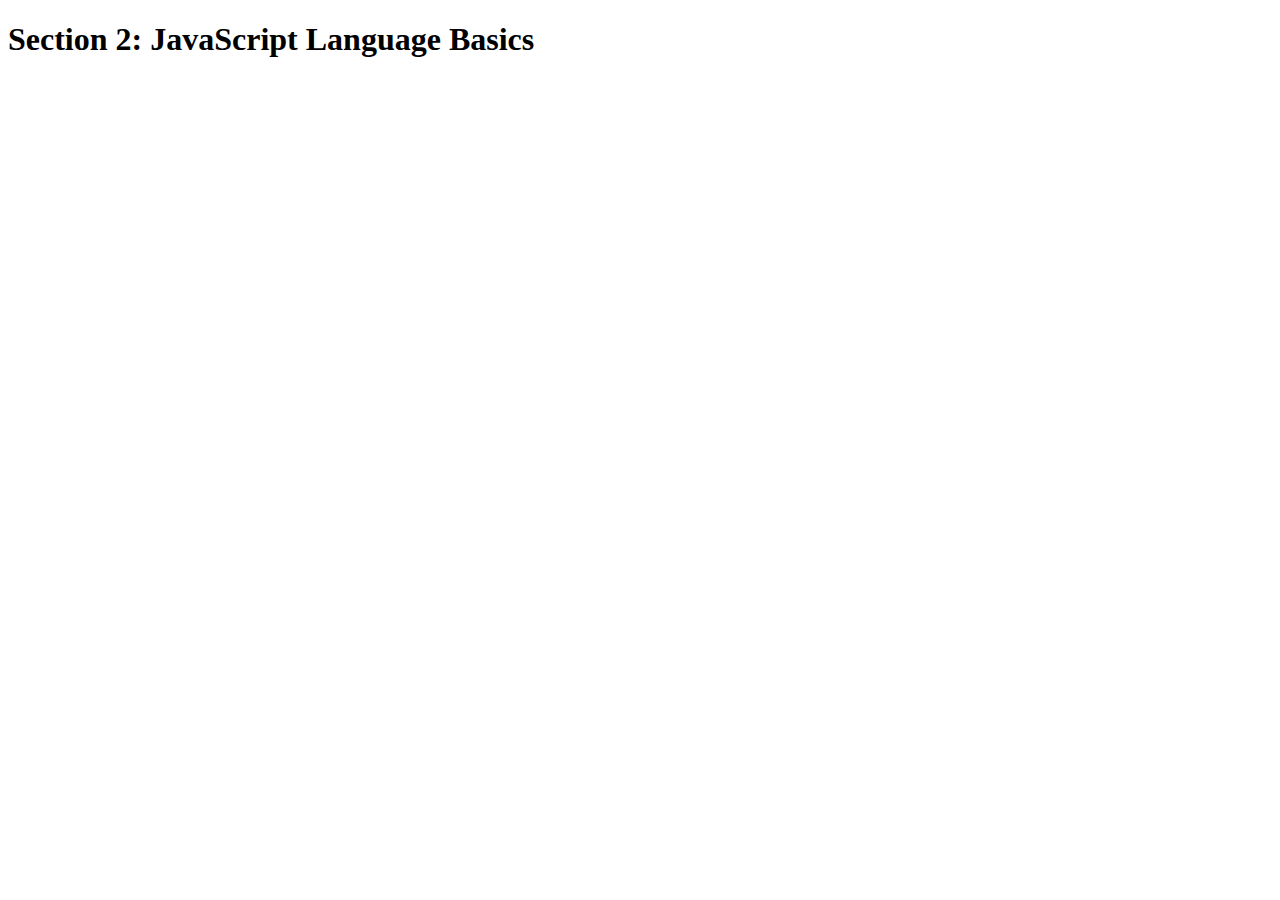
<file: Desktop/complete-javascript-course-master/2-JS-basics/final/index.html>
<!DOCTYPE html>
<html lang="en">
    <head>
        <meta charset="UTF-8">
        <title>Section 2: JavaScript Language Basics</title>
    </head>

    <body>
        <h1>Section 2: JavaScript Language Basics</h1>
    </body>
    
    <script src="script.js"></script>
</html>
</file>
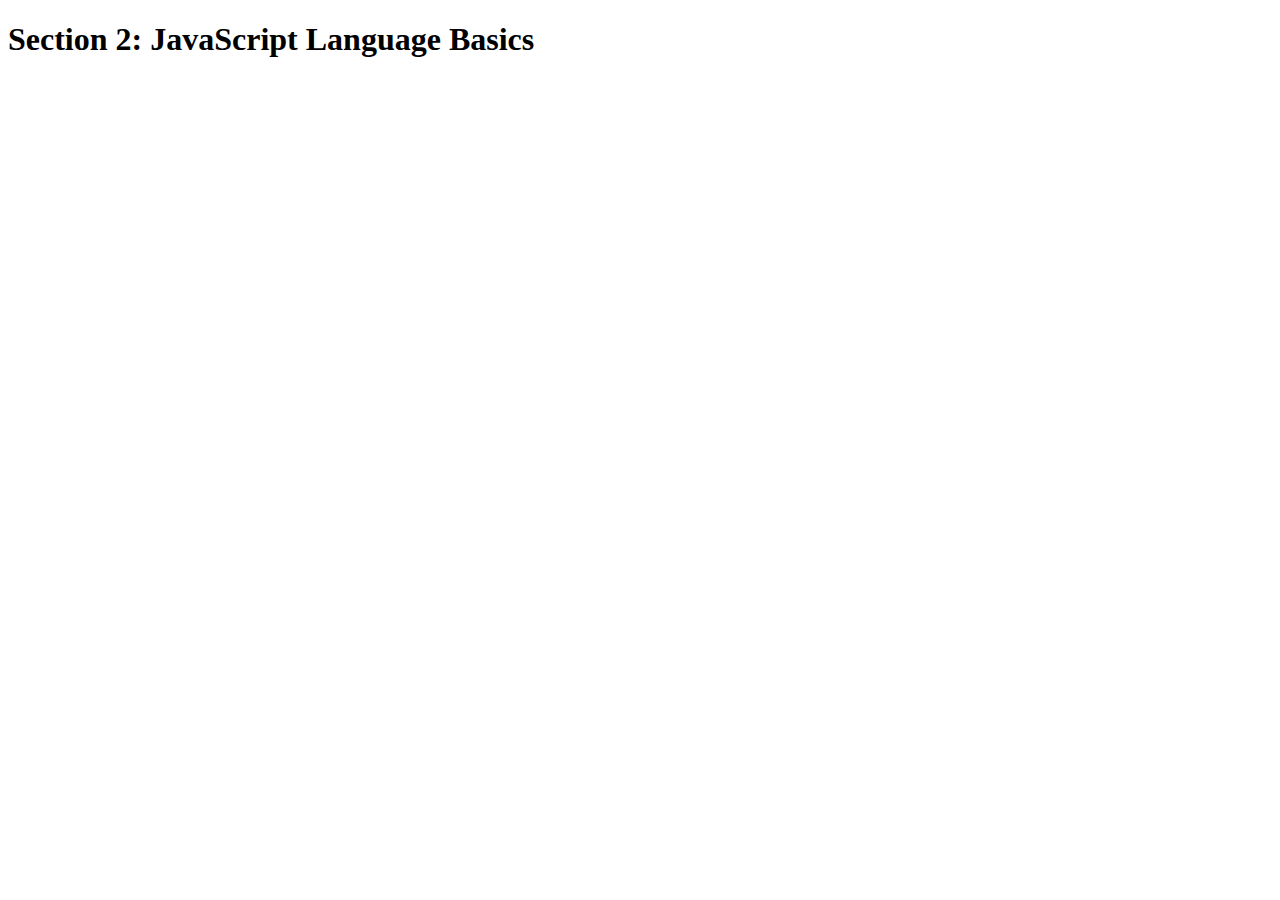
<file: Desktop/complete-javascript-course-master/2-JS-basics/starter/index.html>
<!DOCTYPE html>
<html lang="en">
    <head>
        <meta charset="UTF-8">
        <title>Section 2: JavaScript Language Basics</title>
    </head>

    <body>
        <h1>Section 2: JavaScript Language Basics</h1>
    </body>
    <script src="script.js"></script>
</html>
</file>
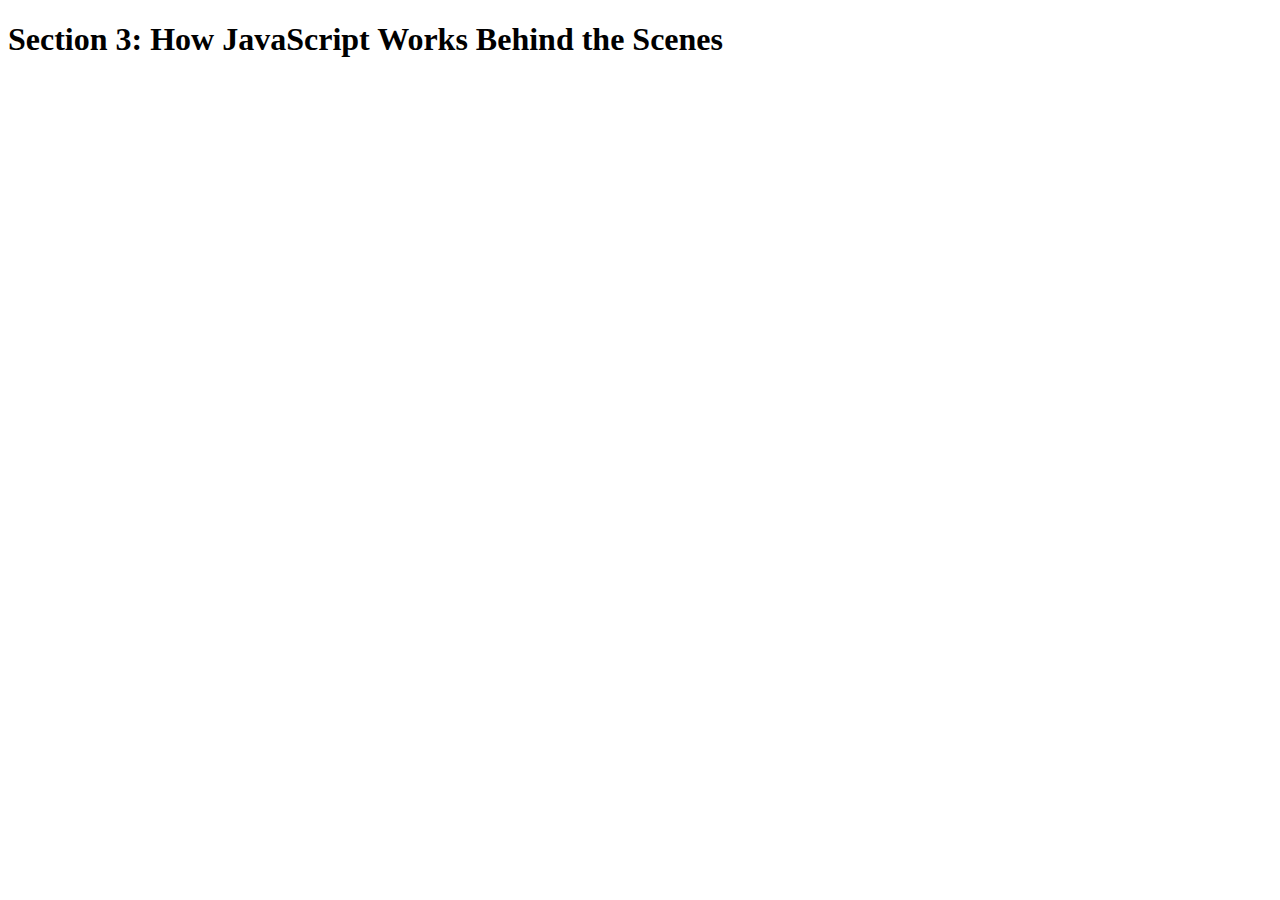
<file: Desktop/complete-javascript-course-master/3-how-JS-works/final/index.html>
<!DOCTYPE html>
<html lang="en">
    <head>
        <meta charset="UTF-8">
        <title>Section 3: How JavaScript Works Behind the Scenes</title>
    </head>

    <body>
        <h1>Section 3: How JavaScript Works Behind the Scenes</h1>
        <script src="script.js"></script>
    </body>
</html>
</file>
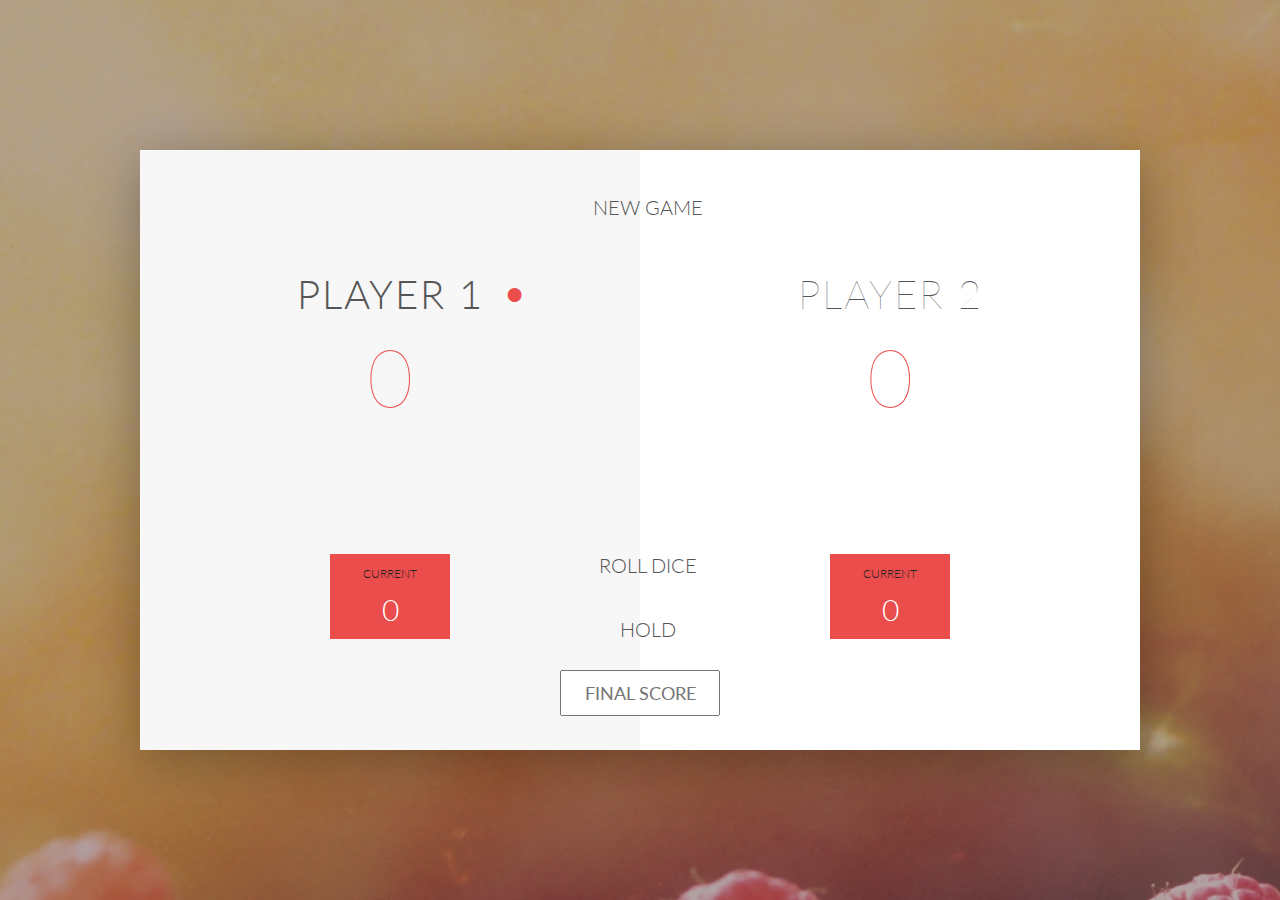
<file: Desktop/complete-javascript-course-master/4-DOM-pig-game/final/index.html>
<!DOCTYPE html>
<html lang="en">
    <head>
        <meta charset="UTF-8">
        <link href="https://fonts.googleapis.com/css?family=Lato:100,300,600" rel="stylesheet" type="text/css">
        <link href="http://code.ionicframework.com/ionicons/2.0.1/css/ionicons.min.css" rel="stylesheet" type="text/css">
        <link type="text/css" rel="stylesheet" href="style.css">
        
        <title>Pig Game</title>
    </head>

    <body>
        <div class="wrapper clearfix">
            <div class="player-0-panel active">
                <div class="player-name" id="name-0">Player 1</div>
                <div class="player-score" id="score-0">43</div>
                <div class="player-current-box">
                    <div class="player-current-label">Current</div>
                    <div class="player-current-score" id="current-0">11</div>
                </div>
            </div>
            
            <div class="player-1-panel">
                <div class="player-name" id="name-1">Player 2</div>
                <div class="player-score" id="score-1">72</div>
                <div class="player-current-box">
                    <div class="player-current-label">Current</div>
                    <div class="player-current-score" id="current-1">0</div>
                </div>
            </div>
            
            <button class="btn-new"><i class="ion-ios-plus-outline"></i>New game</button>
            <button class="btn-roll"><i class="ion-ios-loop"></i>Roll dice</button>
            <button class="btn-hold"><i class="ion-ios-download-outline"></i>Hold</button>
            
            <input type="text" placeholder="Final score" class="final-score">
            
            <img src="dice-5.png" alt="Dice" class="dice" id="dice-1">
            <img src="dice-5.png" alt="Dice" class="dice" id="dice-2">
        </div>
        
        <!--<script src="app.js"></script>-->
        <script src="challenges.js"></script>
    </body>
</html>
</file>
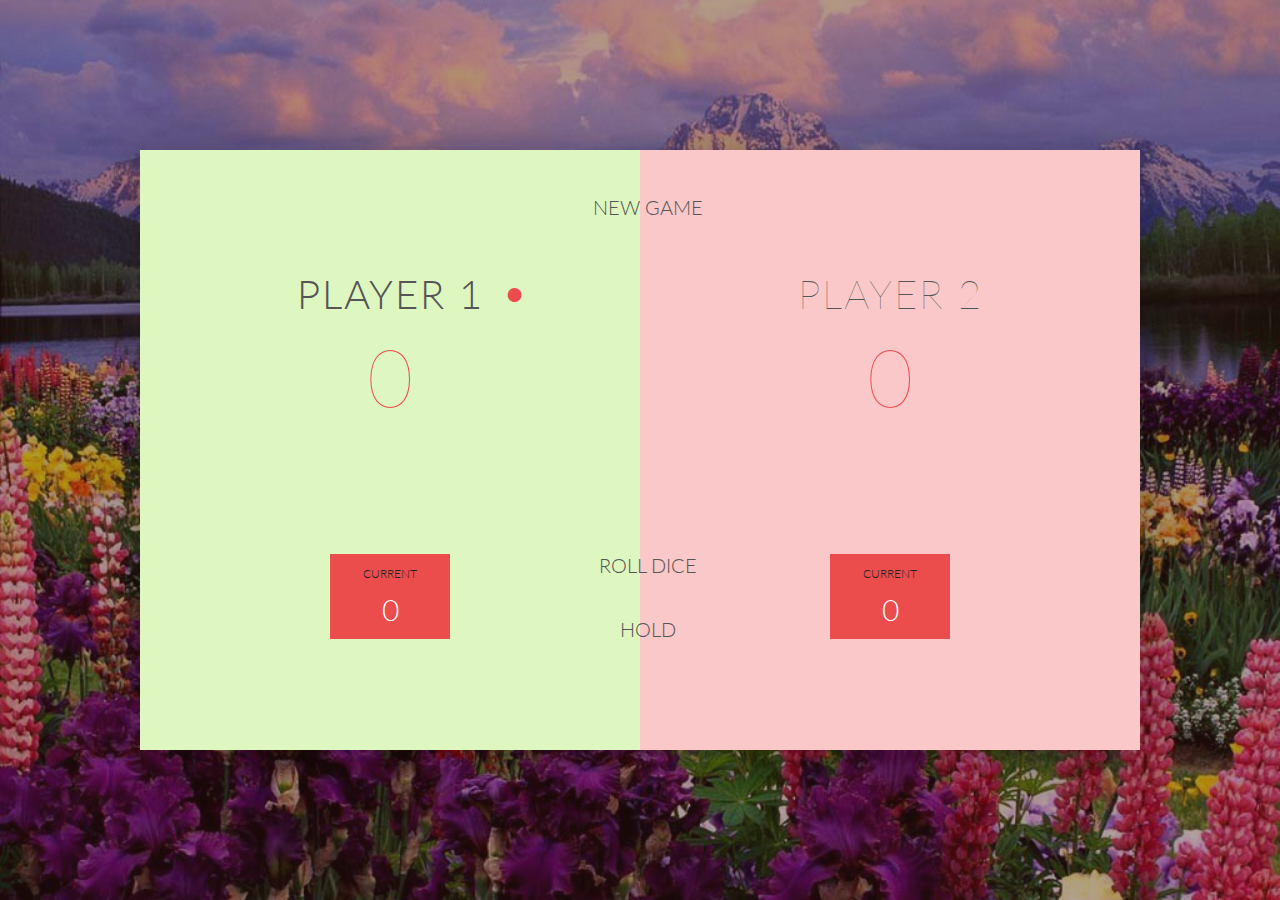
<file: Desktop/complete-javascript-course-master/4-DOM-pig-game/starter/index.html>
<!DOCTYPE html>
<html lang="en">
    <head>
        <meta charset="UTF-8">
        <link href="https://fonts.googleapis.com/css?family=Lato:100,300,600" rel="stylesheet" type="text/css">
        <link href="http://code.ionicframework.com/ionicons/2.0.1/css/ionicons.min.css" rel="stylesheet" type="text/css">
        <link type="text/css" rel="stylesheet" href="style.css">
        
        <title>Pig Game(Kasam)</title>
    </head>

    <body>
        <div class="wrapper clearfix">
            <div class="player-0-panel active">
                <div class="player-name" id="name-0">Player 1</div>
                <div class="player-score" id="score-0">43</div>
                <div class="player-current-box">
                    <div class="player-current-label">Current</div>
                    <div class="player-current-score" id="current-0">11</div>
                </div>
            </div>
            
            <div class="player-1-panel">
                <div class="player-name" id="name-1">Player 2</div>
                <div class="player-score" id="score-1">72</div>
                <div class="player-current-box">
                    <div class="player-current-label">Current</div>
                    <div class="player-current-score" id="current-1">0</div>
                </div>
            </div>
            
            <button class="btn-new"><i class="ion-ios-plus-outline"></i>New game</button>
            <button class="btn-roll"><i class="ion-ios-loop"></i>Roll dice</button>
            <button class="btn-hold"><i class="ion-ios-download-outline"></i>Hold</button>
            
            <img src="dice-5.png" alt="Dice" class="dice">
        </div>
        
        <script src="app.js"></script>
    </body>
</html>
</file>
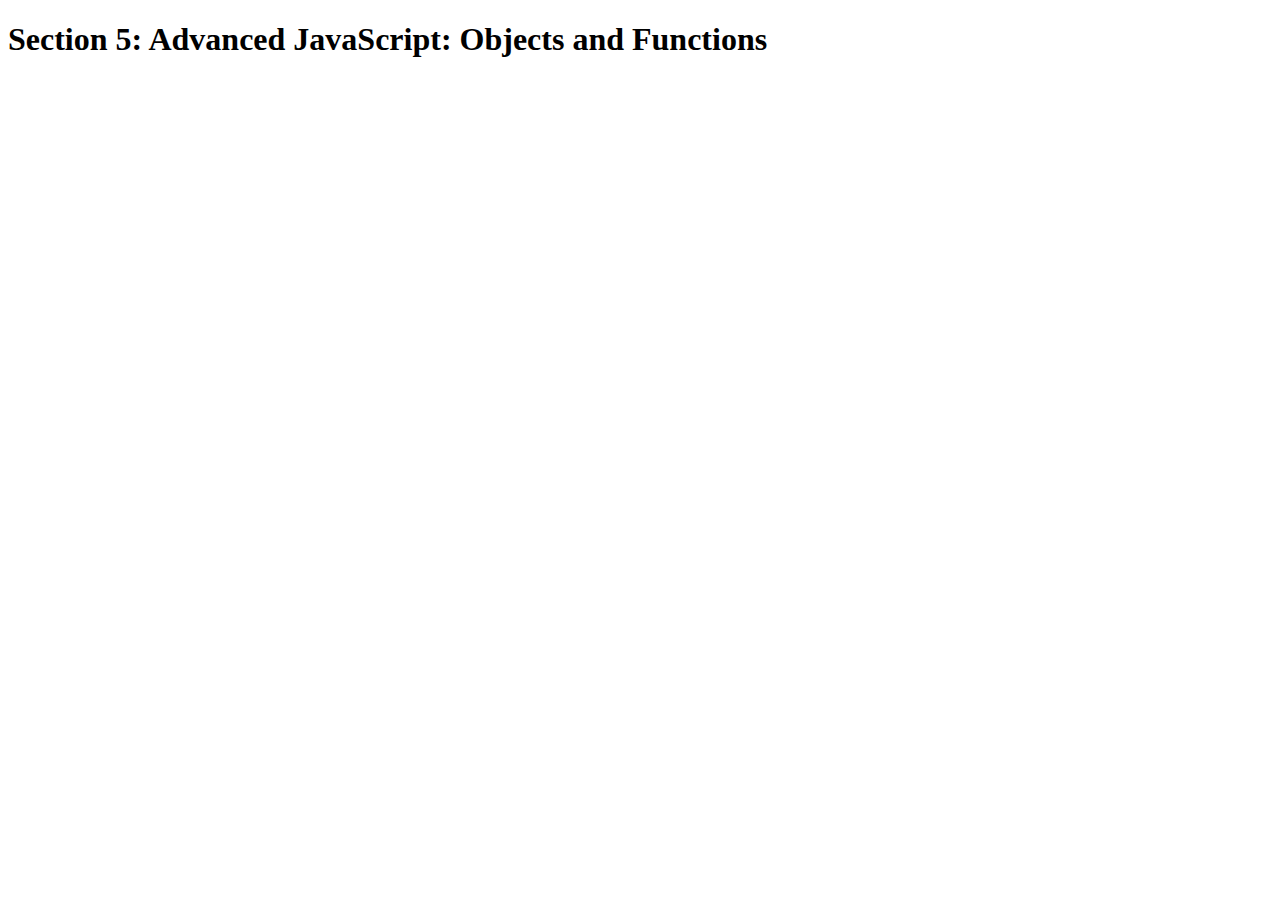
<file: Desktop/complete-javascript-course-master/5-advanced-JS/final/index.html>
<!DOCTYPE html>
<html lang="en">
    <head>
        <meta charset="UTF-8">
        <title>Section 5: Advanced JavaScript: Objects and Functions</title>
    </head>

    <body>
        <h1>Section 5: Advanced JavaScript: Objects and Functions</h1>
        <script src="script.js"></script>
    </body>
</html>
</file>
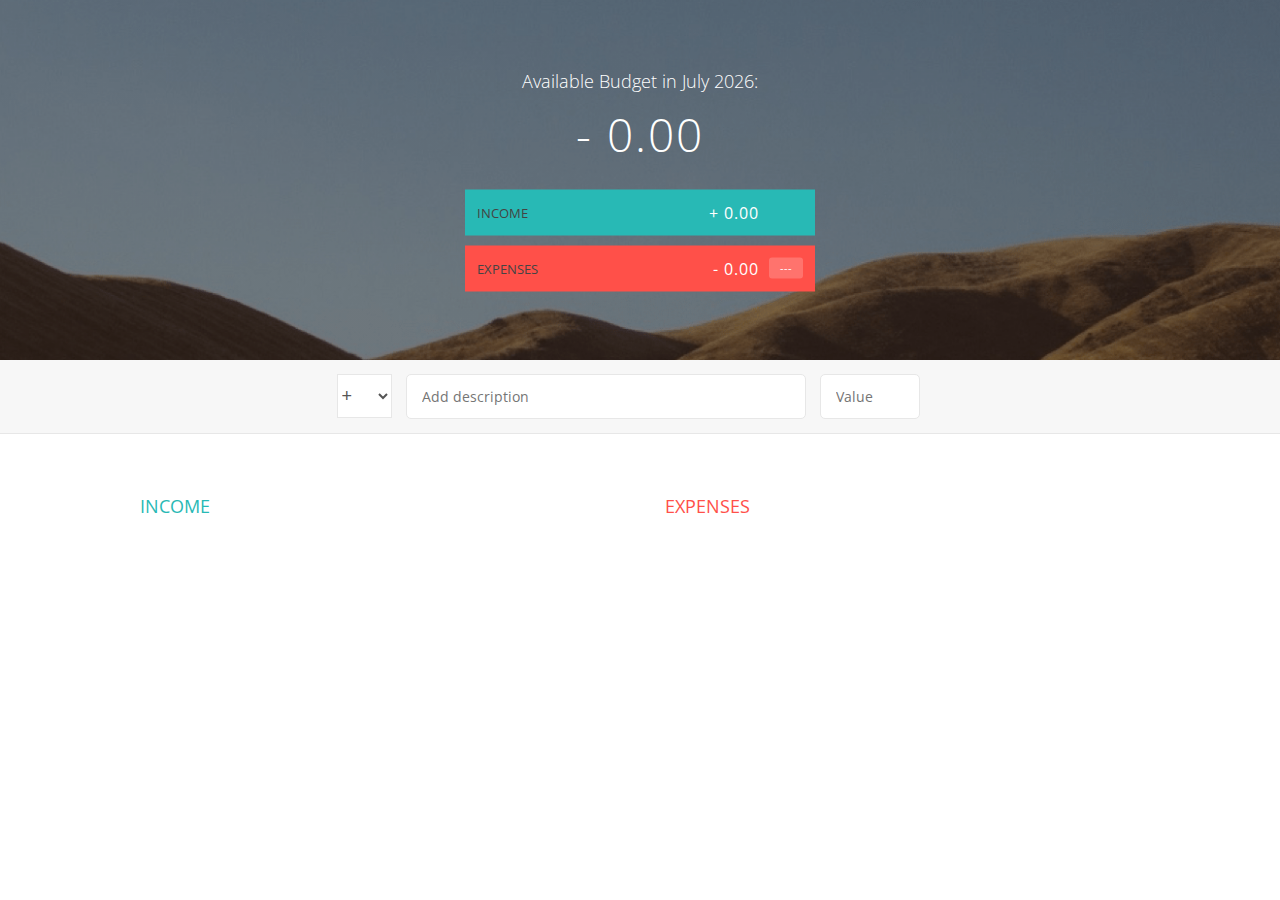
<file: Desktop/complete-javascript-course-master/6-budgety/final/index.html>
<!DOCTYPE html>
<html lang="en">
    <head>
        <meta charset="UTF-8">
        <link href="https://fonts.googleapis.com/css?family=Open+Sans:100,300,400,600" rel="stylesheet" type="text/css">
        <link href="http://code.ionicframework.com/ionicons/2.0.1/css/ionicons.min.css" rel="stylesheet" type="text/css">
        <link type="text/css" rel="stylesheet" href="style.css">
        <title>Budgety</title>
    </head>
    <body>
        
        <div class="top">
            <div class="budget">
                <div class="budget__title">
                    Available Budget in <span class="budget__title--month">%Month%</span>:
                </div>
                
                <div class="budget__value">+ 2,345.64</div>
                
                <div class="budget__income clearfix">
                    <div class="budget__income--text">Income</div>
                    <div class="right">
                        <div class="budget__income--value">+ 4,300.00</div>
                        <div class="budget__income--percentage">&nbsp;</div>
                    </div>
                </div>
                
                <div class="budget__expenses clearfix">
                    <div class="budget__expenses--text">Expenses</div>
                    <div class="right clearfix">
                        <div class="budget__expenses--value">- 1,954.36</div>
                        <div class="budget__expenses--percentage">45%</div>
                    </div>
                </div>
            </div>
        </div>
        
        
        
        <div class="bottom">
            <div class="add">
                <div class="add__container">
                    <select class="add__type">
                        <option value="inc" selected>+</option>
                        <option value="exp">-</option>
                    </select>
                    <input type="text" class="add__description" placeholder="Add description">
                    <input type="number" class="add__value" placeholder="Value">
                    <button class="add__btn"><i class="ion-ios-checkmark-outline"></i></button>
                </div>
            </div>
            
            <div class="container clearfix">
                <div class="income">
                    <h2 class="icome__title">Income</h2>
                    
                    <div class="income__list">
                       
                        <!--
                        <div class="item clearfix" id="income-0">
                            <div class="item__description">Salary</div>
                            <div class="right clearfix">
                                <div class="item__value">+ 2,100.00</div>
                                <div class="item__delete">
                                    <button class="item__delete--btn">
                                        <i class="ion-ios-close-outline"></i>
                                    </button>
                                </div>
                            </div>
                        </div>
                        
                        <div class="item clearfix" id="income-1">
                            <div class="item__description">Sold car</div>
                            <div class="right clearfix">
                                <div class="item__value">+ 1,500.00</div>
                                <div class="item__delete">
                                    <button class="item__delete--btn"><i class="ion-ios-close-outline"></i></button>
                                </div>
                            </div>
                        </div>
                        -->
                        
                    </div>
                </div>
                
                
                
                <div class="expenses">
                    <h2 class="expenses__title">Expenses</h2>
                    
                    <div class="expenses__list">
                       
                        <!--
                        <div class="item clearfix" id="expense-0">
                            <div class="item__description">Apartment rent</div>
                            <div class="right clearfix">
                                <div class="item__value">- 900.00</div>
                                <div class="item__percentage">21%</div>
                                <div class="item__delete">
                                    <button class="item__delete--btn"><i class="ion-ios-close-outline"></i></button>
                                </div>
                            </div>
                        </div>

                        <div class="item clearfix" id="expense-1">
                            <div class="item__description">Grocery shopping</div>
                            <div class="right clearfix">
                                <div class="item__value">- 435.28</div>
                                <div class="item__percentage">10%</div>
                                <div class="item__delete">
                                    <button class="item__delete--btn"><i class="ion-ios-close-outline"></i></button>
                                </div>
                            </div>
                        </div>
                        -->
                        
                    </div>
                </div>
            </div>
            
            
        </div>
        
        <script src="app.js"></script>
    </body>
</html>
</file>
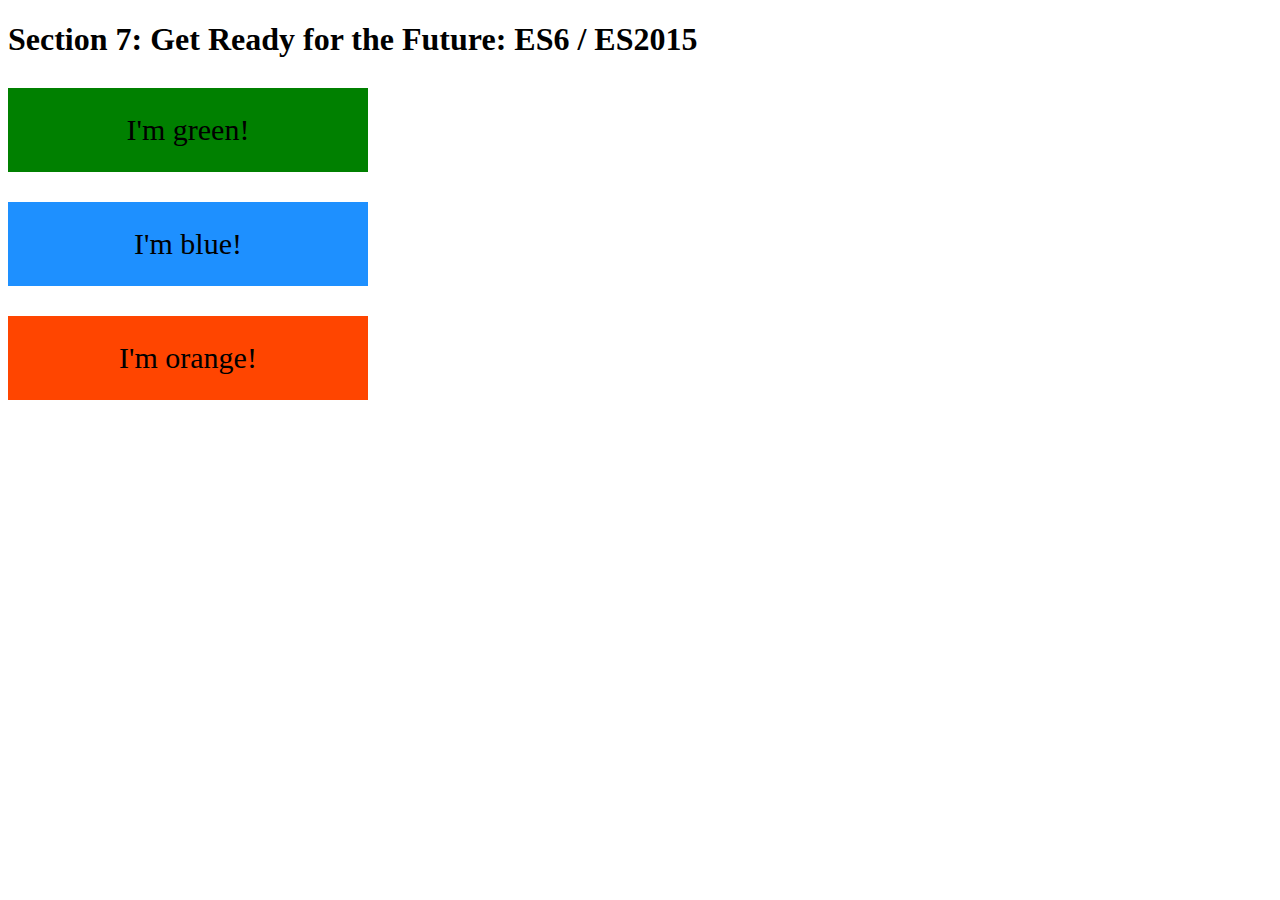
<file: Desktop/complete-javascript-course-master/7-ES6/final/index.html>
<!DOCTYPE html>
<html lang="en">
    <head>
        <meta charset="UTF-8">
        <title>Section 7: Get Ready for the Future: ES6 / ES2015</title>
        
        <style>
            .box {
                width: 200px;
                padding: 25px 80px;
                text-align: center;
                font-size: 30px;
                margin-top: 30px;
            }
            
            .green { background-color: green; }
            .blue { background-color: dodgerblue; }
            .orange { background-color: orangered; }
            
        </style>
        
    </head>

    <body>
        <h1>Section 7: Get Ready for the Future: ES6 / ES2015</h1>
        
        <div class="box green">I'm green!</div>
        <div class="box blue">I'm blue!</div>
        <div class="box orange">I'm orange!</div>
        
        <script src="polyfill.min.js"></script>
        <script src="script-transpiled.js"></script>
    </body>
</html>
</file>
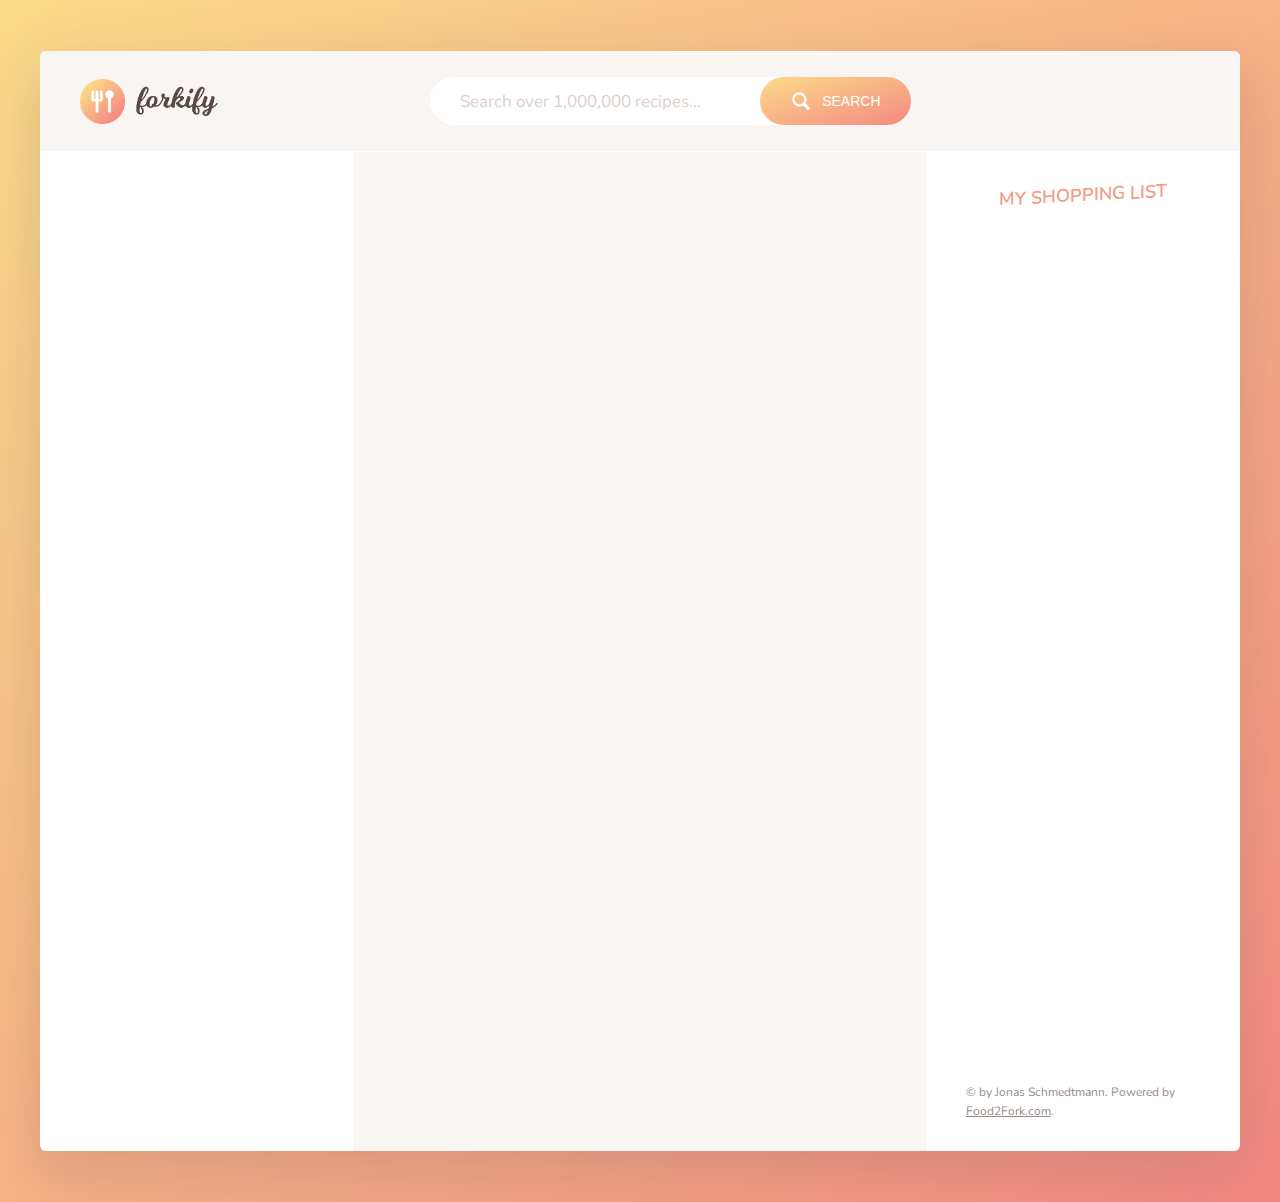
<file: Desktop/complete-javascript-course-master/9-forkify/final/dist/index.html>
<!DOCTYPE html>
<html lang="en">

<head>
    <meta charset="UTF-8">
    <meta name="viewport" content="width=device-width, initial-scale=1.0">
    <meta http-equiv="X-UA-Compatible" content="ie=edge">
    <link href="https://fonts.googleapis.com/css?family=Nunito+Sans:400,600,700" rel="stylesheet">
    <link rel="stylesheet" href="css/style.css">
    <link rel="shortcut icon" href="img/favicon.png" type="image/x-icon">
    <title>forkify // Search over 1,000,000 recipes</title>
</head>

<body>
    <div class="container">
        <header class="header">
            <img src="img/logo.png" alt="Logo" class="header__logo">
            <form class="search">
                <input type="text" class="search__field" placeholder="Search over 1,000,000 recipes...">
                <button class="btn search__btn">
                    <svg class="search__icon">
                        <use href="img/icons.svg#icon-magnifying-glass"></use>
                    </svg>
                    <span>Search</span>
                </button>
            </form>
            <div class="likes">
                <div class="likes__field">
                    <svg class="likes__icon">
                        <use href="img/icons.svg#icon-heart"></use>
                    </svg>
                </div>
                <div class="likes__panel">
                    <ul class="likes__list">
                        <!--
                        <li>
                            <a class="likes__link" href="#23456">
                                <figure class="likes__fig">
                                    <img src="img/test-1.jpg" alt="Test">
                                </figure>
                                <div class="likes__data">
                                    <h4 class="likes__name">Pasta with Tomato ...</h4>
                                    <p class="likes__author">The Pioneer Woman</p>
                                </div>
                            </a>
                        </li>
                        -->
                    </ul>
                </div>
            </div>
        </header>


        <div class="results">
            <ul class="results__list">
                <!--
                <li>
                    <a class="results__link results__link--active" href="#23456">
                        <figure class="results__fig">
                            <img src="img/test-1.jpg" alt="Test">
                        </figure>
                        <div class="results__data">
                            <h4 class="results__name">Pasta with Tomato ...</h4>
                            <p class="results__author">The Pioneer Woman</p>
                        </div>
                    </a>
                </li>

                <li>
                    <a class="results__link" href="#76767">
                        <figure class="results__fig">
                            <img src="img/test-2.jpg" alt="Test">
                        </figure>
                        <div class="results__data">
                            <h4 class="results__name">Pasta Salad with ...</h4>
                            <p class="results__author">Spicy Perspective</p>
                        </div>
                    </a>
                </li>

                <li>
                    <a class="results__link" href="#85354">
                        <figure class="results__fig">
                            <img src="img/test-3.jpg" alt="Test">
                        </figure>
                        <div class="results__data">
                            <h4 class="results__name">Homemade Tomato ...</h4>
                            <p class="results__author">All Recipes</p>
                        </div>
                    </a>
                </li>

                <li>
                    <a class="results__link" href="#43563">
                        <figure class="results__fig">
                            <img src="img/test-4.jpg" alt="Test">
                        </figure>
                        <div class="results__data">
                            <h4 class="results__name">Pasta with Tomato ...</h4>
                            <p class="results__author">The Pioneer Woman</p>
                        </div>
                    </a>
                </li>

                <li>
                    <a class="results__link" href="#2256665">
                        <figure class="results__fig">
                            <img src="img/test-5.jpg" alt="Test">
                        </figure>
                        <div class="results__data">
                            <h4 class="results__name">Greek Pasta with ...</h4>
                            <p class="results__author">Chow</p>
                        </div>
                    </a>
                </li>

                <li>
                    <a class="results__link" href="#7567567">
                        <figure class="results__fig">
                            <img src="img/test-9.jpg" alt="Test">
                        </figure>
                        <div class="results__data">
                            <h4 class="results__name">Cherry tomato, kale ...</h4>
                            <p class="results__author">BBC Good Food</p>
                        </div>
                    </a>
                </li>

                <li>
                    <a class="results__link" href="#5676577">
                        <figure class="results__fig">
                            <img src="img/test-7.jpg" alt="Test">
                        </figure>
                        <div class="results__data">
                            <h4 class="results__name">Pasta with Fresh ...</h4>
                            <p class="results__author">Chow</p>
                        </div>
                    </a>
                </li>

                <li>
                    <a class="results__link" href="#98798">
                        <figure class="results__fig">
                            <img src="img/test-8.jpg" alt="Test">
                        </figure>
                        <div class="results__data">
                            <h4 class="results__name">Buttery Tomato Pasta ...</h4>
                            <p class="results__author">Simply Recipes</p>
                        </div>
                    </a>
                </li>
                <li>
                    <a class="results__link" href="#5464646456">
                        <figure class="results__fig">
                            <img src="img/test-10.jpg" alt="Test">
                        </figure>
                        <div class="results__data">
                            <h4 class="results__name">Pesto Pasta Salad ...</h4>
                            <p class="results__author">Eats Well With Others</p>
                        </div>
                    </a>
                </li>

                <li>
                    <a class="results__link" href="#345345435">
                        <figure class="results__fig">
                            <img src="img/test-6.jpg" alt="Test">
                        </figure>
                        <div class="results__data">
                            <h4 class="results__name">Pasta with Roasted ...</h4>
                            <p class="results__author">Two Peas and Their Pod</p>
                        </div>
                    </a>
                </li>
                -->
            </ul>

            <div class="results__pages">
                <!--
                <button class="btn-inline results__btn--prev">
                    <svg class="search__icon">
                        <use href="img/icons.svg#icon-triangle-left"></use>
                    </svg>
                    <span>Page 1</span>
                </button>
                <button class="btn-inline results__btn--next">
                    <span>Page 3</span>
                    <svg class="search__icon">
                        <use href="img/icons.svg#icon-triangle-right"></use>
                    </svg>
                </button>
                -->
            </div>
        </div>



        <div class="recipe">

            <!--
            <figure class="recipe__fig">
                <img src="img/test-1.jpg" alt="Tomato" class="recipe__img">
                <h1 class="recipe__title">
                    <span>Pasta with tomato cream sauce</span>
                </h1>
            </figure>
            <div class="recipe__details">
                <div class="recipe__info">
                    <svg class="recipe__info-icon">
                        <use href="img/icons.svg#icon-stopwatch"></use>
                    </svg>
                    <span class="recipe__info-data recipe__info-data--minutes">45</span>
                    <span class="recipe__info-text"> minutes</span>
                </div>
                <div class="recipe__info">
                    <svg class="recipe__info-icon">
                        <use href="img/icons.svg#icon-man"></use>
                    </svg>
                    <span class="recipe__info-data recipe__info-data--people">4</span>
                    <span class="recipe__info-text"> servings</span>

                    <div class="recipe__info-buttons">
                        <button class="btn-tiny">
                            <svg>
                                <use href="img/icons.svg#icon-circle-with-minus"></use>
                            </svg>
                        </button>
                        <button class="btn-tiny">
                            <svg>
                                <use href="img/icons.svg#icon-circle-with-plus"></use>
                            </svg>
                        </button>
                    </div>

                </div>
                <button class="recipe__love">
                    <svg class="header__likes">
                        <use href="img/icons.svg#icon-heart-outlined"></use>
                    </svg>
                </button>
            </div>



            <div class="recipe__ingredients">
                <ul class="recipe__ingredient-list">
                    <li class="recipe__item">
                        <svg class="recipe__icon">
                            <use href="img/icons.svg#icon-check"></use>
                        </svg>
                        <div class="recipe__count">1000</div>
                        <div class="recipe__ingredient">
                            <span class="recipe__unit">g</span>
                            pasta
                        </div>
                    </li>

                    <li class="recipe__item">
                        <svg class="recipe__icon">
                            <use href="img/icons.svg#icon-check"></use>
                        </svg>
                        <div class="recipe__count">1/2</div>
                        <div class="recipe__ingredient">
                            <span class="recipe__unit">cup</span>
                            ricotta cheese
                        </div>
                    </li>

                    <li class="recipe__item">
                        <svg class="recipe__icon">
                            <use href="img/icons.svg#icon-check"></use>
                        </svg>
                        <div class="recipe__count">1</div>
                        <div class="recipe__ingredient">
                            <span class="recipe__unit"></span>
                            can of tomatoes, whole or crushed
                        </div>
                    </li>


                    <li class="recipe__item">
                        <svg class="recipe__icon">
                            <use href="img/icons.svg#icon-check"></use>
                        </svg>
                        <div class="recipe__count">1</div>
                        <div class="recipe__ingredient">
                            <span class="recipe__unit"></span>
                            can tuna packed in olive oil
                        </div>
                    </li>

                    <li class="recipe__item">
                        <svg class="recipe__icon">
                            <use href="img/icons.svg#icon-check"></use>
                        </svg>
                        <div class="recipe__count">1/2</div>
                        <div class="recipe__ingredient">
                            <span class="recipe__unit">cup</span>
                            grated parmesan cheese
                        </div>
                    </li>

                    <li class="recipe__item">
                        <svg class="recipe__icon">
                            <use href="img/icons.svg#icon-check"></use>
                        </svg>
                        <div class="recipe__count">1/4</div>
                        <div class="recipe__ingredient">
                            <span class="recipe__unit">cup</span>
                            fresh basil, chopped or torn
                        </div>
                    </li>
                </ul>

                <button class="btn-small recipe__btn">
                    <svg class="search__icon">
                        <use href="img/icons.svg#icon-shopping-cart"></use>
                    </svg>
                    <span>Add to shopping list</span>
                </button>
            </div>

            <div class="recipe__directions">
                <h2 class="heading-2">How to cook it</h2>
                <p class="recipe__directions-text">
                    This recipe was carefully designed and tested by
                    <span class="recipe__by">The Pioneer Woman</span>. Please check out directions at their website.
                </p>
                <a class="btn-small recipe__btn" href="http://thepioneerwoman.com/cooking/pasta-with-tomato-cream-sauce/" target="_blank">
                    <span>Directions</span>
                    <svg class="search__icon">
                        <use href="img/icons.svg#icon-triangle-right"></use>
                    </svg>

                </a>
            </div>
            -->
        </div>





        <div class="shopping">
            <h2 class="heading-2">My Shopping List</h2>

            <ul class="shopping__list">

                <!--
                <li class="shopping__item">
                    <div class="shopping__count">
                        <input type="number" value="500" step="100">
                        <p>g</p>
                    </div>
                    <p class="shopping__description">Pasta</p>
                    <button class="shopping__delete btn-tiny">
                        <svg>
                            <use href="img/icons.svg#icon-circle-with-cross"></use>
                        </svg>
                    </button>
                </li>

                <li class="shopping__item">
                    <div class="shopping__count">
                        <input type="number" value="0.5" step="0.1">
                        <p>cup</p>
                    </div>
                    <p class="shopping__description">Ricotta cheese</p>
                    <button class="shopping__delete btn-tiny">
                        <svg>
                            <use href="img/icons.svg#icon-circle-with-cross"></use>
                        </svg>
                    </button>
                </li>

                <li class="shopping__item">
                    <div class="shopping__count">
                        <input type="number" value="3.5" step="0.1">
                        <p>tbsp</p>
                    </div>
                    <p class="shopping__description">Toasted almond slices</p>
                    <button class="shopping__delete btn-tiny">
                        <svg>
                            <use href="img/icons.svg#icon-circle-with-cross"></use>
                        </svg>
                    </button>
                </li>

                <li class="shopping__item">
                    <div class="shopping__count">
                        <input type="number" value="0.5" step="0.1">
                        <p>tbsp</p>
                    </div>
                    <p class="shopping__description">Sea salt</p>
                    <button class="shopping__delete btn-tiny">
                        <svg>
                            <use href="img/icons.svg#icon-circle-with-cross"></use>
                        </svg>
                    </button>
                </li>

                <li class="shopping__item">
                    <div class="shopping__count">
                        <input type="number" value="0.25" step="0.1">
                        <p>cup</p>
                    </div>

                    <p class="shopping__description">Minced green onions</p>
                    <button class="shopping__delete btn-tiny">
                        <svg>
                            <use href="img/icons.svg#icon-circle-with-cross"></use>
                        </svg>
                    </button>
                </li>

                <li class="shopping__item">
                    <div class="shopping__count">
                        <input type="number" value="45" step="10">
                        <p>g</p>
                    </div>
                    <p class="shopping__description">Sesame seeds</p>
                    <button class="shopping__delete btn-tiny">
                        <svg>
                            <use href="img/icons.svg#icon-circle-with-cross"></use>
                        </svg>
                    </button>
                </li>
                -->
            </ul>

            <div class="copyright">
                &copy; by Jonas Schmedtmann. Powered by
                <a href="http://food2fork.com" target="_blank" class="link">Food2Fork.com</a>.
            </div>

        </div>
    </div>

<script type="text/javascript" src="js/bundle.js"></script></body>

</html>
</file>
<file: Desktop/complete-javascript-course-master/4-DOM-pig-game/final/style.css>
/**********************************************
*** GENERAL
**********************************************/

.final-score {
    position: absolute;
    left: 50%;
    transform: translateX(-50%);
    top: 520px;
    color: #555;
    font-size: 18px;
    font-family: 'Lato';
    text-align: center;
    padding: 10px;
    width: 160px;
    text-transform: uppercase;
}

.final-score:focus { outline: none; }

#dice-1 { top: 120px; }
#dice-2 { top: 250px; }


* {
    margin: 0;
    padding: 0;
    box-sizing: border-box;
    
}

.clearfix::after {
    content: "";
    display: table;
    clear: both;
}

body {
    background-image: linear-gradient(rgba(62, 20, 20, 0.4), rgba(62, 20, 20, 0.4)), url(back.jpg);
    background-size: cover;
    background-position: center;
    font-family: Lato;
    font-weight: 300;
    position: relative;
    height: 100vh;
    color: #555;
}

.wrapper {
    width: 1000px;
    position: absolute;
    top: 50%;
    left: 50%;
    transform: translate(-50%, -50%);
    background-color: #fff;
    box-shadow: 0px 10px 50px rgba(0, 0, 0, 0.3);
    overflow: hidden;
}

.player-0-panel,
.player-1-panel {
    width: 50%;
    float: left;
    height: 600px;
    padding: 100px;
}



/**********************************************
*** PLAYERS
**********************************************/

.player-name {
    font-size: 40px;
    text-align: center;
    text-transform: uppercase;
    letter-spacing: 2px;
    font-weight: 100;
    margin-top: 20px;
    margin-bottom: 10px;
    position: relative;
}

.player-score {
    text-align: center;
    font-size: 80px;
    font-weight: 100;
    color: #EB4D4D;
    margin-bottom: 130px;
}

.active { background-color: #f7f7f7; }
.active .player-name { font-weight: 300; }

.active .player-name::after {
    content: "\2022";
    font-size: 47px;
    position: absolute;
    color: #EB4D4D;
    top: -7px;
    right: 10px;
    
}

.player-current-box {
    background-color: #EB4D4D;
    color: #fff;
    width: 40%;
    margin: 0 auto;
    padding: 12px;
    text-align: center;
}

.player-current-label {
    text-transform: uppercase;
    margin-bottom: 10px;
    font-size: 12px;
    color: #222;
}

.player-current-score {
    font-size: 30px;
}

button {
    position: absolute;
    width: 200px;
    left: 50%;
    transform: translateX(-50%);
    color: #555;
    background: none;
    border: none;
    font-family: Lato;
    font-size: 20px;
    text-transform: uppercase;
    cursor: pointer;
    font-weight: 300;
    transition: background-color 0.3s, color 0.3s;
}

button:hover { font-weight: 600; }
button:hover i { margin-right: 20px; }

button:focus {
    outline: none;
}

i {
    color: #EB4D4D;
    display: inline-block;
    margin-right: 15px;
    font-size: 32px;
    line-height: 1;
    vertical-align: text-top;
    margin-top: -4px;
    transition: margin 0.3s;
}

.btn-new { top: 45px;}
.btn-roll { top: 403px;}
.btn-hold { top: 467px;}

.dice {
    position: absolute;
    left: 50%;
    top: 178px;
    transform: translateX(-50%);
    height: 100px;
    box-shadow: 0px 10px 60px rgba(0, 0, 0, 0.10);
}

.winner { background-color: #f7f7f7; }
.winner .player-name { font-weight: 300; color: #EB4D4D; }
</file>
<file: Desktop/complete-javascript-course-master/4-DOM-pig-game/starter/style.css>
/**********************************************
*** GENERAL
**********************************************/

* {
    margin: 0;
    padding: 0;
    box-sizing: border-box;
    
}

.clearfix::after {
    content: "";
    display: table;
    clear: both;
}

body {
    background-image: linear-gradient(rgba(62, 20, 20, 0.4), rgba(62, 20, 20, 0.4)), url(nature.jpg);
    background-size: cover;
    background-position: center;
    font-family: Lato;
    font-weight: 300;
    position: relative;
    height: 100vh;
    color: #555;
}

.wrapper {
    width: 1000px;
    position: absolute;
    top: 50%;
    left: 50%;
    transform: translate(-50%, -50%);
    background-color: #fac8c8;
    box-shadow: 0px 10px 50px rgba(0, 0, 0, 0.3);
    overflow: hidden;
}

.player-0-panel,
.player-1-panel {
    width: 50%;
    float: left;
    height: 600px;
    padding: 100px;
    text-decoration: #222;
}



/**********************************************
*** PLAYERS
**********************************************/

.player-name {
    font-size: 40px;
    text-align: center;
    text-transform: uppercase;
    letter-spacing: 2px;
    font-weight: 100;
    margin-top: 20px;
    margin-bottom: 10px;
    position: relative;
}

.player-score {
    text-align: center;
    font-size: 80px;
    font-weight: 100;
    color: #EB4D4D;
    margin-bottom: 130px;
}

.active { background-color: #def7c1; }
.active .player-name { font-weight: 300; }

.active .player-name::after {
    content: "\2022";
    font-size: 47px;
    position: absolute;
    color: #EB4D4D;
    top: -7px;
    right: 10px;
    
}

.player-current-box {
    background-color: #EB4D4D;
    color: #fff;
    width: 40%;
    margin: 0 auto;
    padding: 12px;
    text-align: center;
}

.player-current-label {
    text-transform: uppercase;
    margin-bottom: 10px;
    font-size: 12px;
    color: #222;
}

.player-current-score {
    font-size: 30px;
}

button {
    position: absolute;
    width: 200px;
    left: 50%;
    transform: translateX(-50%);
    color: #555;
    background: none;
    border: none;
    font-family: Lato;
    font-size: 20px;
    text-transform: uppercase;
    cursor: pointer;
    font-weight: 300;
    transition: background-color 0.3s, color 0.3s;
}

button:hover { font-weight: 600; }
button:hover i { margin-right: 20px; }

button:focus {
    outline: none;
}

i {
    color: #EB4D4D;
    display: inline-block;
    margin-right: 15px;
    font-size: 32px;
    line-height: 1;
    vertical-align: text-top;
    margin-top: -4px;
    transition: margin 0.3s;
}

.btn-new { top: 45px;}
.btn-roll { top: 403px;}
.btn-hold { top: 467px;}

.dice {
    position: absolute;
    left: 50%;
    top: 178px;
    transform: translateX(-50%);
    height: 100px;
    box-shadow: 0px 10px 60px rgba(0, 0, 0, 0.10);
}

.winner { background-color: #f7f7f7; }
.winner .player-name { font-weight: 300; color: #EB4D4D; }
</file>
<file: Desktop/complete-javascript-course-master/6-budgety/final/style.css>
/**********************************************
*** GENERAL
**********************************************/

* {
    margin: 0;
    padding: 0;
    box-sizing: border-box;
}

.clearfix::after {
    content: "";
    display: table;
    clear: both;
}

body {
    color: #555;
    font-family: Open Sans;
    font-size: 16px;
    position: relative;
    height: 100vh;
    font-weight: 400;
}

.right { float: right; }
.red { color: #FF5049 !important; }
.red-focus:focus { border: 1px solid #FF5049 !important; }

/**********************************************
*** TOP PART
**********************************************/

.top {
    height: 40vh;
    background-image: linear-gradient(rgba(0, 0, 0, 0.35), rgba(0, 0, 0, 0.35)), url(back.png);
    background-size: cover;
    background-position: center;
    position: relative;
}

.budget {
    position: absolute;
    width: 350px;
    top: 50%;
    left: 50%;
    transform: translate(-50%, -50%);
    color: #fff;
}

.budget__title {
    font-size: 18px;
    text-align: center;
    margin-bottom: 10px;
    font-weight: 300;
}

.budget__value {
    font-weight: 300;
    font-size: 46px;
    text-align: center;
    margin-bottom: 25px;
    letter-spacing: 2px;
}

.budget__income,
.budget__expenses {
    padding: 12px;
    text-transform: uppercase;
}

.budget__income {
    margin-bottom: 10px;
    background-color: #28B9B5;
}

.budget__expenses {
    background-color: #FF5049;
}

.budget__income--text,
.budget__expenses--text {
    float: left;
    font-size: 13px;
    color: #444;
    margin-top: 2px;
}

.budget__income--value,
.budget__expenses--value {
    letter-spacing: 1px;
    float: left;
}

.budget__income--percentage,
.budget__expenses--percentage {
    float: left;
    width: 34px;
    font-size: 11px;
    padding: 3px 0;
    margin-left: 10px;
}

.budget__expenses--percentage {
    background-color: rgba(255, 255, 255, 0.2);
    text-align: center;
    border-radius: 3px;
}


/**********************************************
*** BOTTOM PART
**********************************************/

/***** FORM *****/
.add {
    padding: 14px;
    border-bottom: 1px solid #e7e7e7;
    background-color: #f7f7f7;
}

.add__container {
    margin: 0 auto;
    text-align: center;
}

.add__type {
    width: 55px;
    border: 1px solid #e7e7e7;
    height: 44px;
    font-size: 18px;
    color: inherit;
    background-color: #fff;
    margin-right: 10px;
    font-weight: 300;
    transition: border 0.3s;
}

.add__description,
.add__value {
    border: 1px solid #e7e7e7;
    background-color: #fff;
    color: inherit;
    font-family: inherit;
    font-size: 14px;
    padding: 12px 15px;
    margin-right: 10px;
    border-radius: 5px;
    transition: border 0.3s;
}

.add__description { width: 400px;}
.add__value { width: 100px;}

.add__btn {
    font-size: 35px;
    background: none;
    border: none;
    color: #28B9B5;
    cursor: pointer;
    display: inline-block;
    vertical-align: middle;
    line-height: 1.1;
    margin-left: 10px;
}

.add__btn:active { transform: translateY(2px); }

.add__type:focus,
.add__description:focus,
.add__value:focus {
    outline: none;
    border: 1px solid #28B9B5;
}

.add__btn:focus { outline: none; }

/***** LISTS *****/
.container {
    width: 1000px;
    margin: 60px auto;
}

.income {
    float: left;
    width: 475px;
    margin-right: 50px;
}

.expenses {
    float: left;
    width: 475px;
}

h2 {
    text-transform: uppercase;
    font-size: 18px;
    font-weight: 400;
    margin-bottom: 15px;
}

.icome__title { color: #28B9B5; }
.expenses__title { color: #FF5049; }

.item {
    padding: 13px;
    border-bottom: 1px solid #e7e7e7;
}

.item:first-child { border-top: 1px solid #e7e7e7; }
.item:nth-child(even) { background-color: #f7f7f7; }

.item__description {
    float: left;
}

.item__value {
    float: left;
    transition: transform 0.3s;
}

.item__percentage {
    float: left;
    margin-left: 20px;
    transition: transform 0.3s;
    font-size: 11px;
    background-color: #FFDAD9;
    padding: 3px;
    border-radius: 3px;
    width: 32px;
    text-align: center;
}

.income .item__value,
.income .item__delete--btn {
    color: #28B9B5;
}

.expenses .item__value,
.expenses .item__percentage,
.expenses .item__delete--btn {
    color: #FF5049;
}


.item__delete {
    float: left;
}

.item__delete--btn {
    font-size: 22px;
    background: none;
    border: none;
    cursor: pointer;
    display: inline-block;
    vertical-align: middle;
    line-height: 1;
    display: none;
}

.item__delete--btn:focus { outline: none; }
.item__delete--btn:active { transform: translateY(2px); }

.item:hover .item__delete--btn { display: block; }
.item:hover .item__value { transform: translateX(-20px); }
.item:hover .item__percentage { transform: translateX(-20px); }


.unpaid {
    background-color: #FFDAD9 !important;
    cursor: pointer;
    color: #FF5049;

}

.unpaid .item__percentage { box-shadow: 0 2px 6px 0 rgba(0, 0, 0, 0.1); }
.unpaid:hover .item__description { font-weight: 900; }
</file>
<file: Desktop/complete-javascript-course-master/9-forkify/final/dist/css/style.css>
* {
  margin: 0;
  padding: 0; }

*,
*::before,
*::after {
  box-sizing: inherit; }

html {
  box-sizing: border-box;
  font-size: 62.5%; }
  @media only screen and (max-width: 68.75em) {
    html {
      font-size: 50%; } }

body {
  font-family: 'Nunito Sans', sans-serif;
  font-weight: 400;
  line-height: 1.6;
  color: #655A56;
  background-image: linear-gradient(to right bottom, #FBDB89, #F48982);
  background-size: cover;
  background-repeat: no-repeat;
  min-height: calc(100vh - 2 * 4vw); }

.container {
  max-width: 120rem;
  margin: 4vw auto;
  background-color: #fff;
  border-radius: 6px;
  overflow: hidden;
  box-shadow: 0 2rem 6rem 0.5rem rgba(101, 90, 86, 0.2);
  display: grid;
  grid-template-rows: 10rem minmax(100rem, auto);
  grid-template-columns: 1.1fr 2fr 1.1fr;
  grid-template-areas: "head head head" "list recipe shopping"; }
  @media only screen and (max-width: 68.75em) {
    .container {
      width: 100%;
      margin: 0;
      border-radius: 0; } }

.btn, .btn-small, .btn-small:link, .btn-small:visited {
  background-image: linear-gradient(to right bottom, #FBDB89, #F48982);
  border-radius: 10rem;
  border: none;
  text-transform: uppercase;
  color: #fff;
  cursor: pointer;
  display: flex;
  align-items: center;
  transition: all .2s; }
  .btn:hover, .btn-small:hover {
    transform: scale(1.05); }
  .btn:focus, .btn-small:focus {
    outline: none; }
  .btn > *:first-child, .btn-small > *:first-child {
    margin-right: 1rem; }

.btn {
  padding: 1.3rem 3rem;
  font-size: 1.4rem; }
  .btn svg {
    height: 2.25rem;
    width: 2.25rem;
    fill: currentColor; }

.btn-small, .btn-small:link, .btn-small:visited {
  font-size: 1.3rem;
  padding: 1rem 1.75rem;
  text-decoration: none; }
  .btn-small svg, .btn-small:link svg, .btn-small:visited svg {
    height: 1.5rem;
    width: 1.5rem;
    fill: currentColor; }

.btn-inline {
  color: #F59A83;
  font-size: 1.2rem;
  border: none;
  background-color: #F9F5F3;
  padding: .8rem 1.2rem;
  border-radius: 10rem;
  cursor: pointer;
  display: flex;
  align-items: center;
  transition: all .2s; }
  .btn-inline svg {
    height: 1.5rem;
    width: 1.5rem;
    fill: currentColor;
    margin: 0 .2rem; }
  .btn-inline span {
    margin: 0 .4rem; }
  .btn-inline:hover {
    color: #F48982;
    background-color: #F2EFEE; }
  .btn-inline:focus {
    outline: none; }

.btn-tiny {
  height: 1.75rem;
  width: 1.75rem;
  border: none;
  background: none;
  cursor: pointer; }
  .btn-tiny svg {
    height: 100%;
    width: 100%;
    fill: #F59A83;
    transition: all .3s; }
  .btn-tiny:focus {
    outline: none; }
  .btn-tiny:hover svg {
    fill: #F48982;
    transform: translateY(-1px); }
  .btn-tiny:active svg {
    fill: #F48982;
    transform: translateY(0); }
  .btn-tiny:not(:last-child) {
    margin-right: .3rem; }

.heading-2 {
  font-size: 1.8rem;
  font-weight: 600;
  color: #F59A83;
  text-transform: uppercase;
  margin-bottom: 2.5rem;
  text-align: center;
  transform: skewY(-3deg); }

.copyright {
  color: #968B87;
  font-size: 1.2rem;
  margin-top: auto; }

.link:link,
.link:visited {
  color: #968B87; }

.loader {
  margin: 5rem auto;
  text-align: center; }
  .loader svg {
    height: 5.5rem;
    width: 5.5rem;
    fill: #F59A83;
    transform-origin: 44% 50%;
    animation: rotate 1.5s infinite linear; }

@keyframes rotate {
  0% {
    transform: rotate(0); }
  100% {
    transform: rotate(360deg); } }

.header {
  grid-area: head;
  background-color: #F9F5F3;
  display: flex;
  align-items: center;
  justify-content: space-between; }
  .header__logo {
    margin-left: 4rem;
    height: 4.5rem;
    display: block; }

.search {
  background-color: #fff;
  border-radius: 10rem;
  display: flex;
  align-items: center;
  padding-left: 3rem;
  transition: all .3s; }
  .search:focus-within {
    transform: translateY(-2px);
    box-shadow: 0 0.7rem 3rem rgba(101, 90, 86, 0.08); }
  .search__field {
    border: none;
    background: none;
    font-family: inherit;
    color: inherit;
    font-size: 1.7rem;
    width: 30rem; }
    .search__field:focus {
      outline: none; }
    .search__field::placeholder {
      color: #DAD0CC; }

.likes {
  position: relative;
  align-self: stretch;
  padding: 0 !important; }
  .likes__field {
    cursor: pointer;
    padding: 0 4rem;
    display: flex;
    align-items: center;
    height: 100%;
    transition: all .3s; }
    .likes__field:hover {
      background-color: #F2EFEE; }
  .likes__panel:hover,
  .likes__field:hover + .likes__panel {
    visibility: visible;
    opacity: 1; }
  .likes__icon {
    fill: #F59A83;
    height: 3.75rem;
    width: 3.75rem; }
  .likes__panel {
    position: absolute;
    right: 0;
    top: 10rem;
    z-index: 10;
    padding: 2rem 0;
    width: 34rem;
    background-color: #fff;
    box-shadow: 0 0.8rem 5rem 2rem rgba(101, 90, 86, 0.1);
    visibility: hidden;
    opacity: 0;
    transition: all .5s .2s; }

.results,
.likes {
  padding: 3rem 0; }
  .results__list,
  .likes__list {
    list-style: none; }
  .results__link:link, .results__link:visited,
  .likes__link:link,
  .likes__link:visited {
    display: flex;
    align-items: center;
    padding: 1.5rem 3rem;
    transition: all .3s;
    border-right: 1px solid #fff;
    text-decoration: none; }
  .results__link:hover,
  .likes__link:hover {
    background-color: #F9F5F3;
    transform: translateY(-2px); }
  .results__link--active,
  .likes__link--active {
    background-color: #F9F5F3; }
  .results__fig,
  .likes__fig {
    flex: 0 0 5.5rem;
    border-radius: 50%;
    overflow: hidden;
    height: 5.5rem;
    margin-right: 2rem;
    position: relative;
    backface-visibility: hidden; }
    .results__fig::before,
    .likes__fig::before {
      content: '';
      display: block;
      height: 100%;
      width: 100%;
      position: absolute;
      top: 0;
      left: 0;
      background-image: linear-gradient(to right bottom, #FBDB89, #F48982);
      opacity: .4; }
    .results__fig img,
    .likes__fig img {
      display: block;
      width: 100%;
      height: 100%;
      object-fit: cover;
      transition: all .3s; }
  .results__name,
  .likes__name {
    font-size: 1.3rem;
    color: #F59A83;
    text-transform: uppercase;
    font-weight: 600;
    margin-bottom: .3rem; }
  .results__author,
  .likes__author {
    font-size: 1.1rem;
    color: #968B87;
    text-transform: uppercase;
    font-weight: 600; }
  .results__pages,
  .likes__pages {
    margin-top: 3rem;
    padding: 0 3rem; }
    .results__pages::after,
    .likes__pages::after {
      content: "";
      display: table;
      clear: both; }
  .results__btn--prev,
  .likes__btn--prev {
    float: left;
    flex-direction: row-reverse; }
  .results__btn--next,
  .likes__btn--next {
    float: right; }

.recipe {
  background-color: #F9F5F3;
  border-top: 1px solid #fff; }
  .recipe__fig {
    height: 30rem;
    position: relative;
    transform: scale(1.04) translateY(-1px);
    transform-origin: top; }
    .recipe__fig::before {
      content: '';
      display: block;
      height: 100%;
      width: 100%;
      position: absolute;
      top: 0;
      left: 0;
      background-image: linear-gradient(to right bottom, #FBDB89, #F48982);
      opacity: .6; }
  .recipe__img {
    width: 100%;
    display: block;
    height: 100%;
    object-fit: cover; }
  .recipe__title {
    position: absolute;
    bottom: 0;
    left: 50%;
    transform: translate(-50%, 20%) skewY(-6deg);
    color: #fff;
    font-weight: 700;
    font-size: 2.75rem;
    text-transform: uppercase;
    width: 70%;
    line-height: 1.95;
    text-align: center; }
    .recipe__title span {
      -webkit-box-decoration-break: clone;
      box-decoration-break: clone;
      padding: 1.3rem 2rem;
      background-image: linear-gradient(to right bottom, #FBDB89, #F48982); }
  .recipe__details {
    display: flex;
    align-items: center;
    padding: 8rem 3rem 3rem 3rem; }
  .recipe__info {
    font-size: 1.5rem;
    text-transform: uppercase;
    display: flex;
    align-items: center; }
    .recipe__info:not(:last-child) {
      margin-right: 4rem; }
  .recipe__info-icon {
    height: 2rem;
    width: 2rem;
    fill: #F59A83;
    margin-right: 1rem; }
  .recipe__info-data {
    margin-right: .4rem;
    font-weight: 600; }
  .recipe__info-buttons {
    display: flex;
    margin-left: 1.5rem;
    visibility: hidden;
    opacity: 0;
    transform: translateY(5px);
    transition: all .4s; }
  .recipe:hover .recipe__info-buttons {
    visibility: visible;
    opacity: 1;
    transform: translateY(0); }
  .recipe__love {
    background-image: linear-gradient(to right bottom, #FBDB89, #F48982);
    border-radius: 50%;
    border: none;
    cursor: pointer;
    height: 4.5rem;
    width: 4.5rem;
    margin-left: auto;
    transition: all .2s;
    display: flex;
    align-items: center;
    justify-content: center; }
    .recipe__love:hover {
      transform: scale(1.07); }
    .recipe__love:focus {
      outline: none; }
    .recipe__love svg {
      height: 2.75rem;
      width: 2.75rem;
      fill: #fff; }
  .recipe__ingredients {
    padding: 4rem 5rem;
    font-size: 1.5rem;
    line-height: 1.4;
    background-color: #F2EFEE;
    display: flex;
    flex-direction: column;
    align-items: center; }
  .recipe__ingredient-list {
    display: grid;
    grid-template-columns: 1fr 1fr;
    grid-column-gap: 1.5rem;
    grid-row-gap: 2.5rem;
    list-style: none;
    margin-bottom: 3rem; }
  .recipe__item {
    display: flex; }
  .recipe__icon {
    height: 1.8rem;
    width: 1.8rem;
    fill: #F59A83;
    border: 1px solid #F59A83;
    border-radius: 50%;
    padding: 2px;
    margin-right: 1rem;
    flex: 0 0 auto;
    margin-top: .1rem; }
  .recipe__count {
    margin-right: .5rem;
    flex: 0 0 auto; }
  .recipe__directions {
    padding: 4rem;
    padding-bottom: 5rem;
    display: flex;
    flex-direction: column;
    align-items: center; }
  .recipe__directions-text {
    font-size: 1.5rem;
    text-align: center;
    width: 90%;
    margin-bottom: 3rem;
    color: #968B87; }
  .recipe__by {
    font-weight: 700; }

.shopping {
  padding: 3rem 4rem;
  display: flex;
  flex-direction: column; }
  .shopping__list {
    list-style: none;
    max-height: 77rem;
    overflow: scroll; }
  .shopping__item {
    display: flex;
    align-items: flex-start;
    padding: 1.3rem 0;
    border-bottom: 1px solid #F2EFEE;
    position: relative; }
  .shopping__count {
    flex: 0 0 7.5rem;
    padding: .4rem .5rem;
    border: 1px solid #F2EFEE;
    border-radius: 3px;
    margin-right: 2rem;
    cursor: pointer;
    display: flex;
    justify-content: space-between; }
    .shopping__count input {
      color: inherit;
      font-family: inherit;
      font-size: 1.2rem;
      text-align: center;
      border: none;
      width: 3.7rem;
      border-radius: 3px; }
      .shopping__count input:focus {
        outline: none;
        background-color: #F2EFEE; }
    .shopping__count p {
      font-size: 1.2rem; }
  .shopping__description {
    flex: 1;
    font-size: 1.3rem;
    margin-top: .4rem;
    margin-right: 1.5rem; }
  .shopping__delete {
    margin-top: .5rem;
    position: absolute;
    right: 0;
    background-image: linear-gradient(to right, transparent 0%, #fff 40%, #fff 100%);
    width: 3.75rem;
    padding-left: 2rem;
    visibility: hidden;
    opacity: 0;
    transition: all .5s; }
  .shopping__item:hover .shopping__delete {
    opacity: 1;
    visibility: visible; }
</file>
